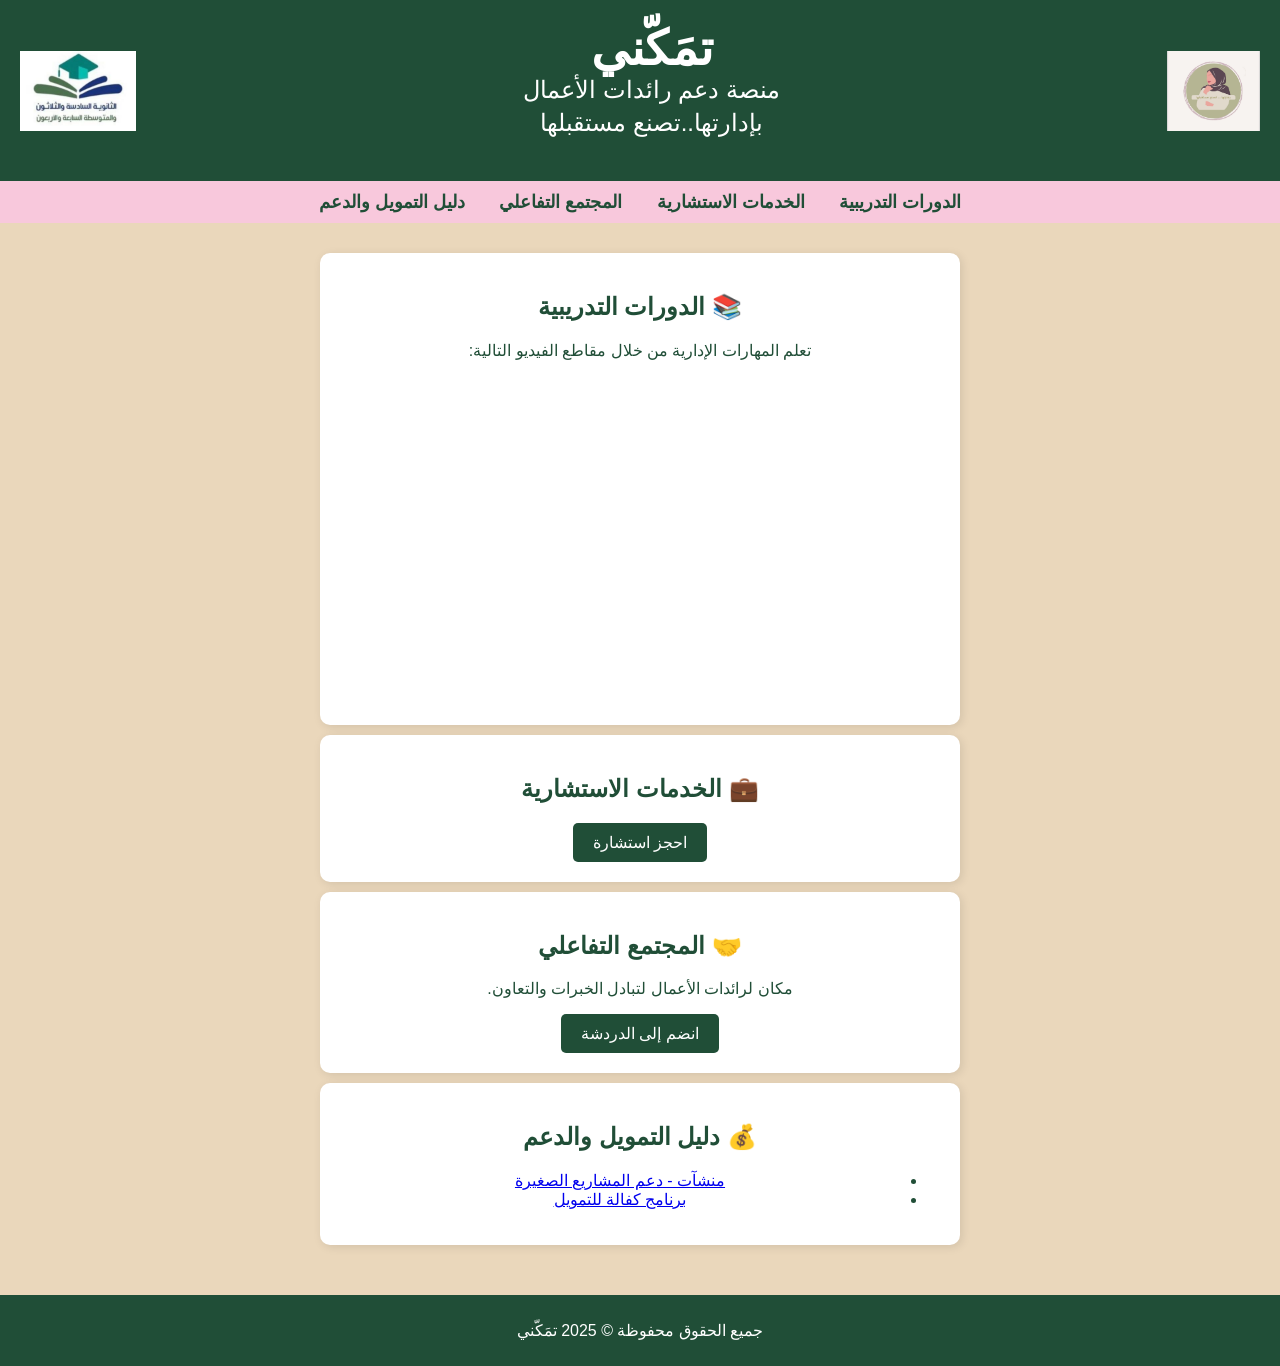
<file: تمكني/index.html>
<!DOCTYPE html>
<html lang="ar">
<head>
<meta charset="UTF-8">
<meta name="viewport" content="width=device-width, initial-scale=1.0">
<title>تمَكّني - منصة دعم رائدات الأعمال</title>
<link rel="stylesheet" href="style.css">
</head>
<body>

    <header style="display: flex; justify-content: space-between; align-items: center; padding: 20px; text-align: center;">

        <!-- الشعار اليسار -->
        <img src="logo2.jpeg" alt="بإدارتها تصنع مستقبلها" style="height: 80px;">
        
        <!-- العنوان والعبارة -->
        <div>
        <h1 style="margin: 0;">تمَكّني</h1>
        <p style="margin: 0;">منصة دعم رائدات الأعمال</p>
        <p class="slogan" style="margin-top: 5px;">بإدارتها..تصنع مستقبلها</p>
        </div>
        
        <!-- الشعار اليمين -->
        <img src="logo1.jpeg" alt="شعار المدرسة" style="height: 80px;">
        
        </header>

<nav>
<a href="#courses">الدورات التدريبية</a>
<a href="#consulting">الخدمات الاستشارية</a>
<a href="#community">المجتمع التفاعلي</a>
<a href="#funding">دليل التمويل والدعم</a>
</nav>

<div class="container">
<!-- قسم الدورات التدريبية مع فيديوهات تعمل -->
<section id="courses" class="section">
<h2>📚 الدورات التدريبية</h2>
<p>تعلم المهارات الإدارية من خلال مقاطع الفيديو التالية:</p>

<!-- استبدال الفيديو الأول بالفيديو المطلوب -->
<iframe width="100%" height="315"
src="https://www.youtube.com/embed/Bux-_4onGz8"
frameborder="0"
allow="accelerometer; autoplay; clipboard-write; encrypted-media; gyroscope; picture-in-picture"
allowfullscreen>
</iframe>

</section>

<section id="consulting" class="section">
<h2>💼 الخدمات الاستشارية</h2>
<button onclick="bookConsultation()">احجز استشارة</button>
</section>

<section id="community" class="section">
<h2>🤝 المجتمع التفاعلي</h2>
<p>مكان لرائدات الأعمال لتبادل الخبرات والتعاون.</p>
<a href="chat.html"><button>انضم إلى الدردشة</button></a>
</section>

<section id="funding" class="section">
<h2>💰 دليل التمويل والدعم</h2>
<ul>
<li><a href="https://www.monshaat.gov.sa/" target="_blank">منشآت - دعم المشاريع الصغيرة</a></li>
<li><a href="https://www.kafalah.gov.sa/" target="_blank">برنامج كفالة للتمويل</a></li>
</ul>
</section>

</div>

<footer>
    <p>جميع الحقوق محفوظة &copy; 2025 تمَكّني</p>
    </footer>
    

<script src="script.js"></script>

</body>
</html>
</file>
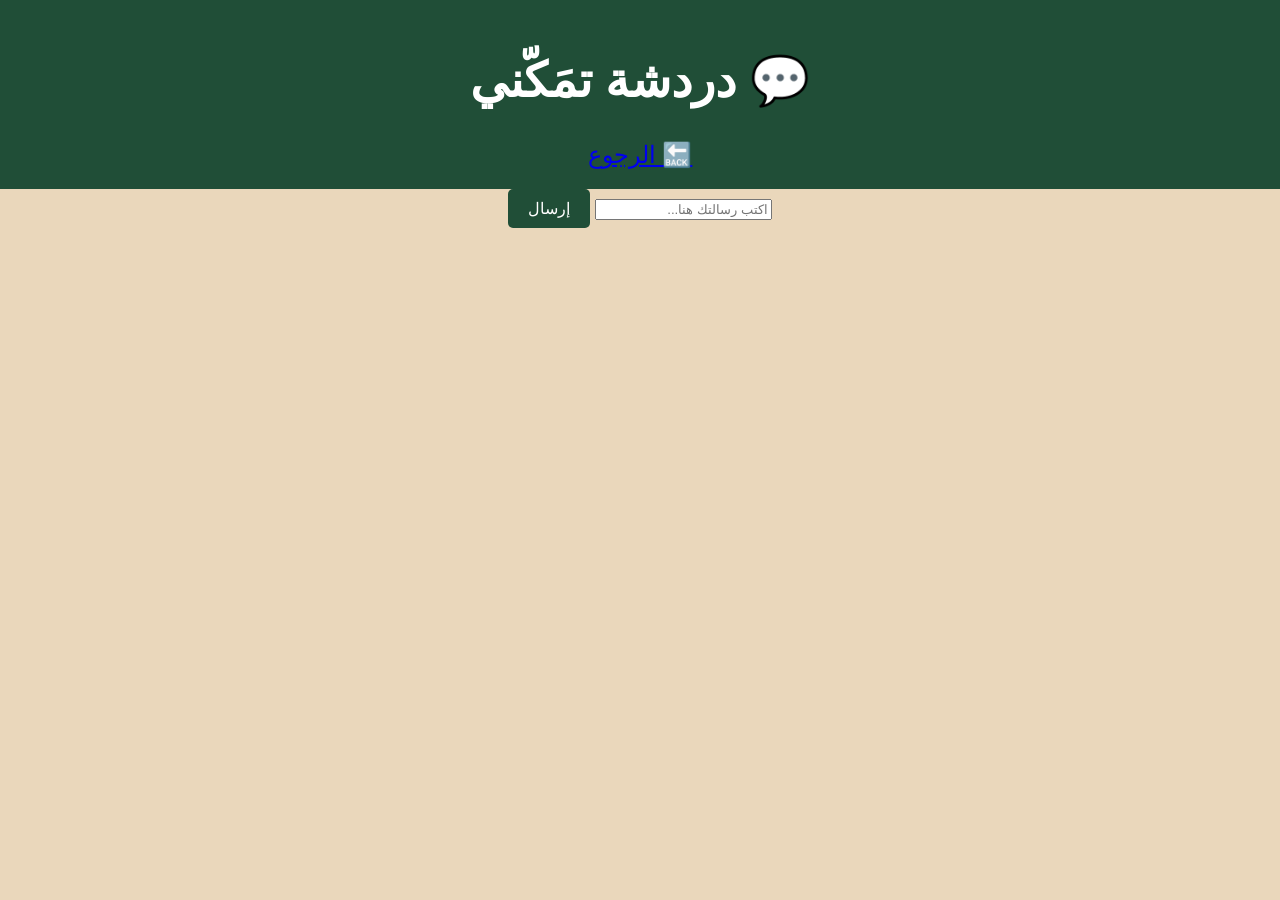
<file: تمكني/chat.html>
<!DOCTYPE html>

<html lang="ar">

<head>

    <meta charset="UTF-8">

    <meta name="viewport" content="width=device-width, initial-scale=1.0">

    <title>دردشة تمَكّني</title>

    <link rel="stylesheet" href="style.css">  

</head>

<body>



    <header>

        <h1>💬 دردشة تمَكّني</h1>

        <a href="index.html" class="back-btn">🔙 الرجوع</a>

    </header>



    <div class="chat-container">

        <div id="chat-box"></div>

        <input type="text" id="message-input" placeholder="اكتب رسالتك هنا...">

        <button onclick="sendMessage()">إرسال</button>

    </div>



    <script src="chat.js"></script>



</body>

</html>
</file>
<file: تمكني/style.css>
/* تعريف الألوان */

:root {

    --dark-green: #204E37;   /* أخضر غامق */

    --light-pink: #F8C8DC;   /* وردي فاتح */

    --sand-beige: #EAD7BB;   /* بيج رملي */

}



body {

    font-family: 'Arial', sans-serif;

    direction: rtl;

    background-color: var(--sand-beige);

    color: var(--dark-green);

    margin: 0;

    padding: 0;

    text-align: center;

}



header {

    background-color: var(--dark-green);

    color: white;

    padding: 20px;

    font-size: 24px;

}



nav {

    background-color: var(--light-pink);

    padding: 10px;

}



nav a {

    text-decoration: none;

    color: var(--dark-green);

    margin: 15px;

    font-weight: bold;

    font-size: 18px;

}



.container {

    padding: 20px;

}



.section {

    background: white;

    padding: 20px;

    margin: 10px auto;

    border-radius: 10px;

    max-width: 600px;

    box-shadow: 2px 2px 10px rgba(0, 0, 0, 0.1);

}



button {

    background-color: var(--dark-green);

    color: white;

    border: none;

    padding: 10px 20px;

    font-size: 16px;

    cursor: pointer;

    border-radius: 5px;

}



button:hover {

    background-color: #18392B;

}



footer {

    background-color: var(--dark-green);

    color: white;

    padding: 10px;

    margin-top: 20px;

}



iframe {

    border-radius: 10px;

    margin-top: 10px;

    max-width: 100%;

}
</file>
